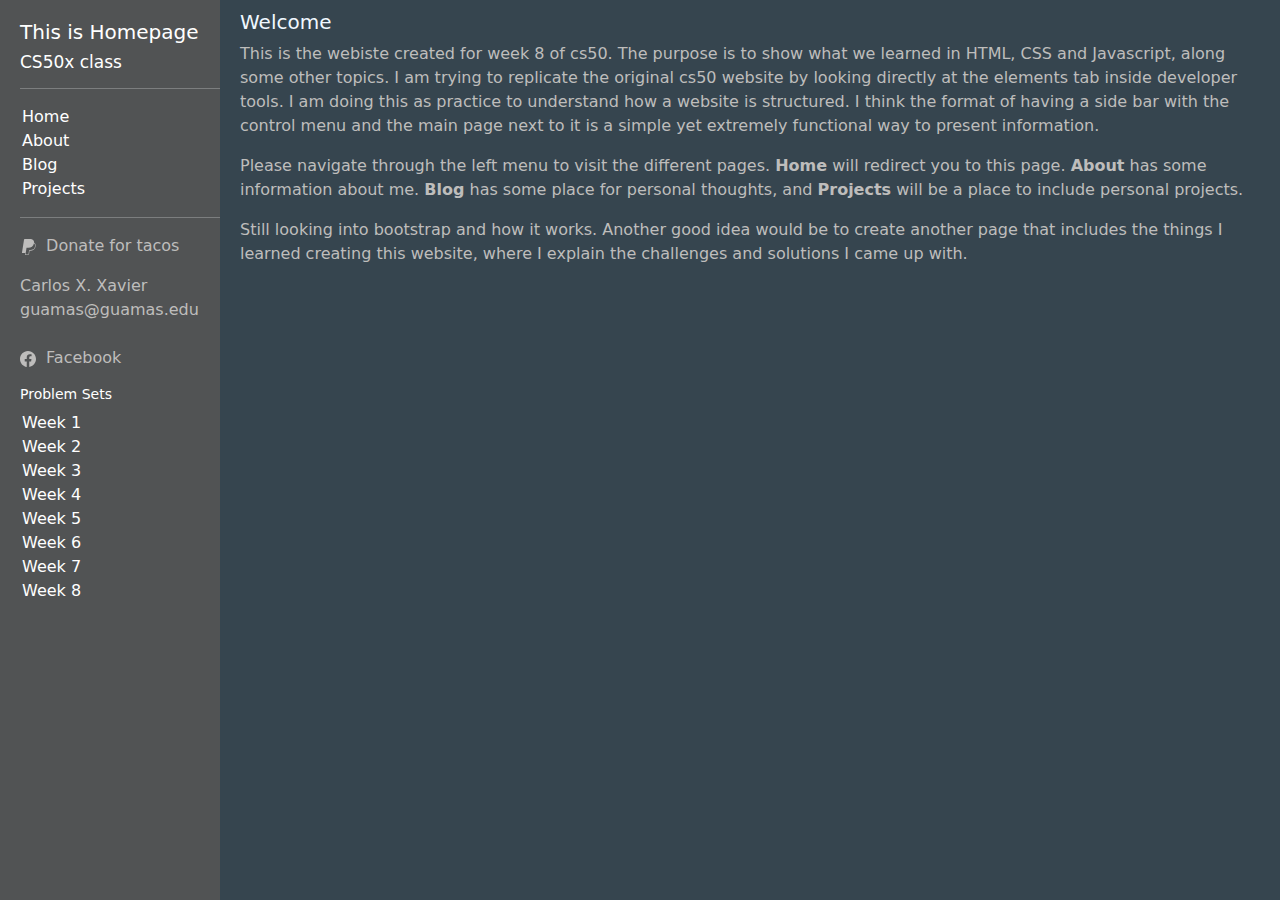
<file: index.html>
<!DOCTYPE html>

<html lang="en">
    <head>
        <meta charset="utf-8">
        <meta name="viewport" content="initial-scale=1, width=device-width">
        <link href="https://cdn.jsdelivr.net/npm/bootstrap@5.3.3/dist/css/bootstrap.min.css" rel="stylesheet" integrity="sha384-QWTKZyjpPEjISv5WaRU9OFeRpok6YctnYmDr5pNlyT2bRjXh0JMhjY6hW+ALEwIH" crossorigin="anonymous">
        <script src="https://cdn.jsdelivr.net/npm/bootstrap@5.3.3/dist/js/bootstrap.bundle.min.js" integrity="sha384-YvpcrYf0tY3lHB60NNkmXc5s9fDVZLESaAA55NDzOxhy9GkcIdslK1eN7N6jIeHz" crossorigin="anonymous"></script>
        <link href="styles.css" rel="stylesheet">
        <title>My Webpage</title>
    </head>
    <body>
        <div class="container">
            <aside class="left-bar">
                <h1>
                    <a href="../index.html">This is Homepage</a>
                </h1>
                    <a href="https://cs50.harvard.edu/x/">                <h2>CS50x class</h2></a>
                <div>
                <hr>
                    <ul class="nav-list">
                        <li><a class="nav-items" id="home"href="index.html">Home</a></li>
                        <li><a class="nav-items" id="about" href="pages/about.html">About</a></li>
                        <li><a class="nav-items" id="blog" href="pages/blog.html">Blog</a></li>
                        <li><a class="nav-items" id="projects" href="pages/project.html">Projects</a></li>
                    </ul>
                <hr>
                </div>
                <p>
                <svg xmlns="http://www.w3.org/2000/svg" width="16" height="16" fill="currentColor" class="bi bi-paypal" viewBox="0 0 16 16" style="margin-right: 5px;">
                <path d="M14.06 3.713c.12-1.071-.093-1.832-.702-2.526C12.628.356 11.312 0 9.626 0H4.734a.7.7 0 0 0-.691.59L2.005 13.509a.42.42 0 0 0 .415.486h2.756l-.202 1.28a.628.628 0 0 0 .62.726H8.14c.429 0 .793-.31.862-.731l.025-.13.48-3.043.03-.164.001-.007a.35.35 0 0 1 .348-.297h.38c1.266 0 2.425-.256 3.345-.91q.57-.403.993-1.005a4.94 4.94 0 0 0 .88-2.195c.242-1.246.13-2.356-.57-3.154a2.7 2.7 0 0 0-.76-.59l-.094-.061ZM6.543 8.82a.7.7 0 0 1 .321-.079H8.3c2.82 0 5.027-1.144 5.672-4.456l.003-.016q.326.186.548.438c.546.623.679 1.535.45 2.71-.272 1.397-.866 2.307-1.663 2.874-.802.57-1.842.815-3.043.815h-.38a.87.87 0 0 0-.863.734l-.03.164-.48 3.043-.024.13-.001.004a.35.35 0 0 1-.348.296H5.595a.106.106 0 0 1-.105-.123l.208-1.32z"/>
                </svg>
                    <a href="https://www.paypal.com">
                        Donate for tacos
                    </a>
                </p>
                <p>
                    <a href="../index.html">Carlos X. Xavier</a>
                    <br>
                    <a href="mailto:guamas@guamas.edu">guamas@guamas.edu</a>
                    <br><br>
                    <svg xmlns="http://www.w3.org/2000/svg" width="16" height="16" fill="currentColor" class="bi bi-facebook" viewBox="0 0 16 16" style="margin-right: 5px;">
                    <path d="M16 8.049c0-4.446-3.582-8.05-8-8.05C3.58 0-.002 3.603-.002 8.05c0 4.017 2.926 7.347 6.75 7.951v-5.625h-2.03V8.05H6.75V6.275c0-2.017 1.195-3.131 3.022-3.131.876 0 1.791.157 1.791.157v1.98h-1.009c-.993 0-1.303.621-1.303 1.258v1.51h2.218l-.354 2.326H9.25V16c3.824-.604 6.75-3.934 6.75-7.951"/>
                    </svg>
                    <a href="https://www.facebook.com/">
                        <span>Facebook</span>
                    </a>
                </p>
                <h3 class="psets-title">Problem Sets</h3>
                <ul class="psets">
                        <li>Week 1</li>
                        <li>Week 2</li>
                        <li>Week 3</li>
                        <li>Week 4</li>
                        <li>Week 5</li>
                        <li>Week 6</li>
                        <li>Week 7</li>
                        <li>Week 8</li>
                </ul>
            </aside>
                
            <main>
                <h1>Welcome</h1>

                <p>This is the webiste created for week 8 of cs50. The purpose is to show what we learned in HTML, CSS and Javascript, along some other topics. I am trying to replicate the original cs50 website by looking directly at the elements tab inside developer tools. I am doing this as practice to understand how a website is structured. I think the format of having a side bar with the control menu and the main page next to it is a simple yet extremely functional way to present information.
                </p>
                <p>Please navigate through the left menu to visit the different pages. <strong>Home</strong> will redirect you to this page. <strong>About</strong> has some information about me. <strong>Blog</strong> has some place for personal thoughts, and <strong>Projects</strong> will be a place to include personal projects.</p>
                <p>Still looking into bootstrap and how it works. Another good idea would be to create another page that includes the things I learned creating this website, where I explain the challenges and solutions I came up with.</p>

            </main>
        </div>

    </body>
</html>


<!-- I used this video tutorial for several bootstrap related things in this project https://www.youtube.com/watch?v=-qfEOE4vtxE. It was really useful to code along, stop the video and try to add to my website. This also made reading the docs less scary. -->
</file>
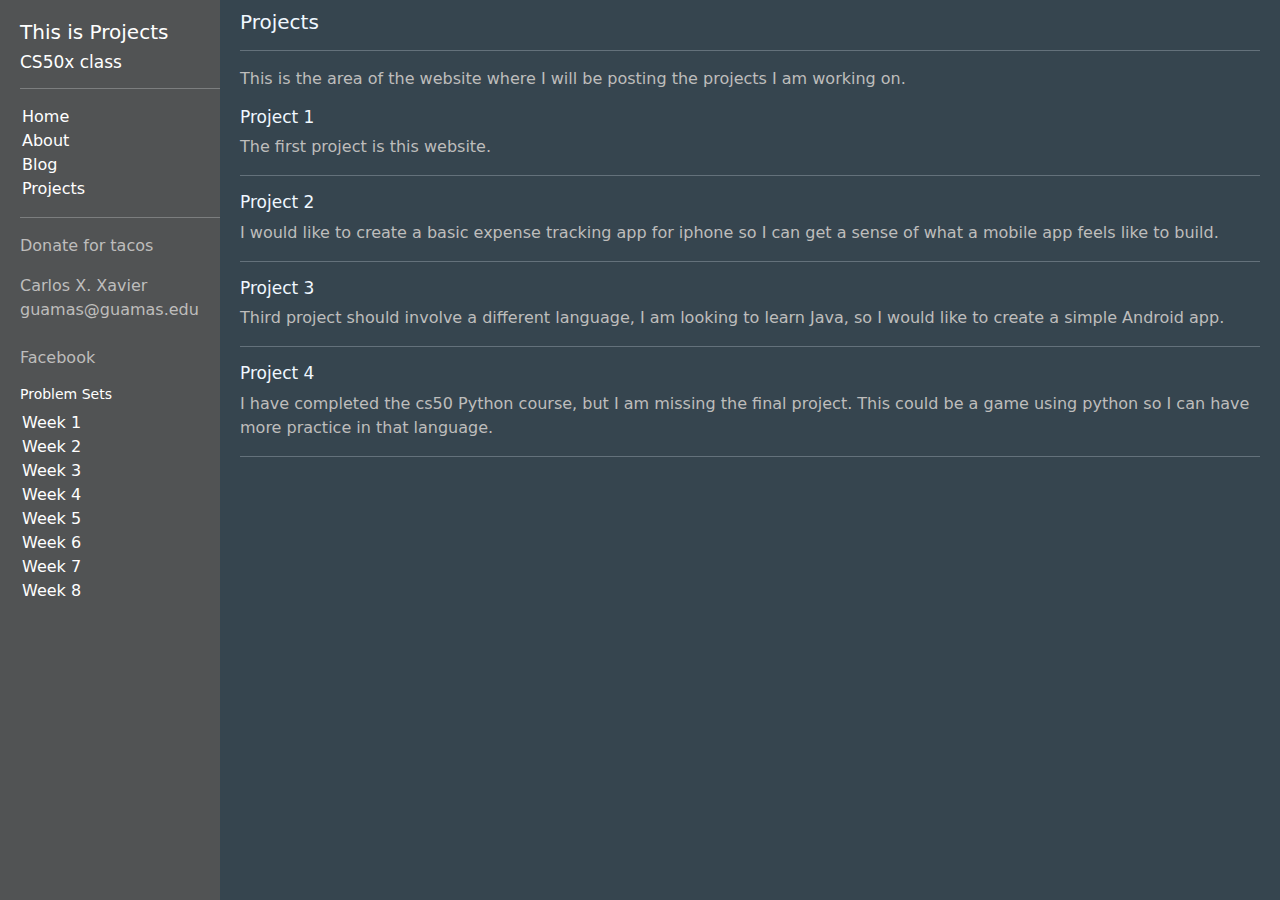
<file: pages/project.html>
<!DOCTYPE html>

<html lang="en">
    <head>
        <meta charset="utf-8">
        <meta name="viewport" content="initial-scale=1, width=device-width">
        <link href="https://cdn.jsdelivr.net/npm/bootstrap@5.3.3/dist/css/bootstrap.min.css" rel="stylesheet" integrity="sha384-QWTKZyjpPEjISv5WaRU9OFeRpok6YctnYmDr5pNlyT2bRjXh0JMhjY6hW+ALEwIH" crossorigin="anonymous">
        <script src="https://cdn.jsdelivr.net/npm/bootstrap@5.3.3/dist/js/bootstrap.bundle.min.js" integrity="sha384-YvpcrYf0tY3lHB60NNkmXc5s9fDVZLESaAA55NDzOxhy9GkcIdslK1eN7N6jIeHz" crossorigin="anonymous"></script>
        <link href="../styles.css" rel="stylesheet">
        <title>My Webpage</title>
    </head>
    <body>
            <aside class="left-bar">
                <h1>
                    <a href="../pages/project.html">This is Projects</a>
                </h1>
                    <a href="https://cs50.harvard.edu/x/">       <h2>CS50x class</h2></a>
                <div>
                <hr>
                    <ul class="nav-list">
                        <li><a class="nav-items" id="home"href="../index.html">Home</a></li>
                        <li><a class="nav-items" id="about" href="../pages/about.html">About</a></li>
                        <li><a class="nav-items" id="blog" href="../pages/blog.html">Blog</a></li>
                        <li><a class="nav-items" id="projects" href="../pages/project.html">Projects</a></li>
                    </ul>
                <hr>
                </div>
                <p>
                    <a href="https://www.paypal.com">
                        Donate for tacos
                    </a>
                </p>
                <p>
                    <a href="../index.html">Carlos X. Xavier</a>
                    <br>
                    <a href="mailto:guamas@guamas.edu">guamas@guamas.edu</a>
                    <br><br>
                    <a href="https://www.facebook.com/">
                        <span>Facebook</span>
                    </a>
                </p>
                <h3 class="psets-title">Problem Sets</h3>
                <ul class="psets">
                        <li>Week 1</li>
                        <li>Week 2</li>
                        <li>Week 3</li>
                        <li>Week 4</li>
                        <li>Week 5</li>
                        <li>Week 6</li>
                        <li>Week 7</li>
                        <li>Week 8</li>
                </ul>
            </aside>
                
            <main>
                <h1 id="blog">Projects</h1>
                <hr>
                <p>This is the area of the website where I will be posting the projects I am working on.</p>
                <h2>Project 1</h2>
                <p>The first project is this website.</p>
                <hr>
                <h2>Project 2</h2>
                <p>I would like to create a basic expense tracking app for iphone so I can get a sense of what a mobile app feels like to build.</p>
                <hr>
                <h2>Project 3</h2>
                <p>Third project should involve a different language, I am looking to learn Java, so I would like to create a simple Android app.</p>
                <hr>
                <h2>Project 4</h2>
                <p>I have completed the cs50 Python course, but I am missing the final project. This could be a game using python so I can have more practice in that language.</p>
                <hr>
            </main>
        </div>

    </body>
</html>
</file>
<file: styles.css>
* {
    box-sizing: border-box;
}

/* first work on the navbar edits */
/* .navbar {
    background-color: rgb(37, 36, 33);
    position: fixed;
    top: 0;
    width: 100%;
    padding-top: 5px;
    padding-bottom: 10px;
    
} */

/* .navbar li {
    display: inline-block;
    padding: 10px 20px;
    text-decoration: none;
} */

/* .navbar a:hover {
    color: hotpink;
} */


/* Try to have a left sidebar for general content */

.left-bar {
    top: 0px;
    left: 0px;
    width: 220px;
    padding-top: 20px;
    padding-left: 20px;
    position: fixed;
    background-color: #515354;
    box-sizing: border-box;
    overflow-y: auto;
    height: 100vh;
    color: white;
}

.left-bar a {
    color: inherit;
    text-decoration: none;
}

.left-bar a:hover {
    color: hotpink;
}

.psets {
    list-style: none;
    padding-left: 1px;
    margin-left: 1px;
}

.nav-list {
    list-style: none;
    padding-left: 1px;
    margin-left: 1px;
}

/* now the body - tell me again what the body is for, cause I can't feel it anymore */
h1 {
    font-size: 20px;
}

h2 {
    font-size:17px
}

h3 {
    font-size: 14px;
}

main {
    margin-left: 220px;
    padding: 10px 20px 20px 20px;
    background-color: #36454F;
    color:aliceblue;
    min-height: 100vh;
}

p {
    color: #bebdbc;
}
body {
    margin: 0;
    padding: 0;
}

/* without this I am getting two white bars left and right, likely related to bootstrap, need to read the docs.
I realized after starting with css that I could have made many changes just using bootstrap. Will implement these in the final project. */ 

.container {
    max-width: none;
    padding: 0;
    margin: 0;
}
</file>
